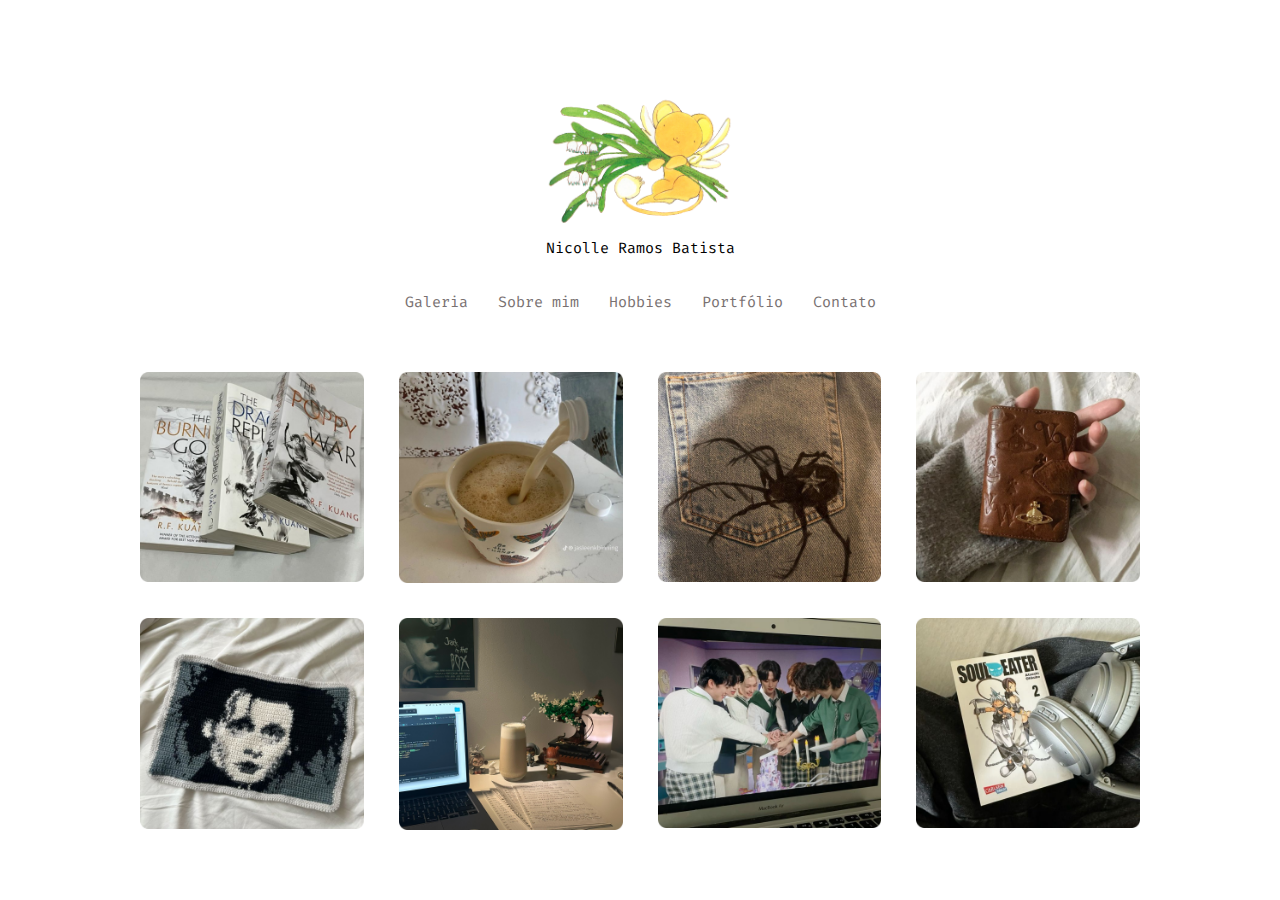
<file: index.html>
<!DOCTYPE html>
<html lang="en">
<head>
    <meta charset="UTF-8">
    <meta name="viewport" content="width=device-width, initial-scale=1.0">
    <link rel="stylesheet" href="./css/index.css">
    <title>Portfólio pessoal</title>
</head>
<body>
    <!-- Cabeçalho -->
    <header>
        <img src="./images/lily-sakura.png" width="190px"> 
        <p>Nicolle Ramos Batista</p>
    </header>

    <!-- Navegação -->
    <nav>
        <a href="./index.html">Galeria</a>
        <a href="./about.html">Sobre mim</a>
        <a href="./outros.html">Hobbies</a>
        <a href="./portfolio.html">Portfólio</a>
        <a href="./contato.html">Contato</a>
    </nav>

    <div class="stuff-container">
        <img src="./images/The Poppy War 1.png">
        <img src="./images/download 1.png">
        <img src="./images/jeans drawing 1.png">
        <img src="./images/download (2) 1.png">
        <img src="./images/Edward Scissorhands 1.png">
        <img src="./images/1000105141 1.png">
        <img src="./images/1000105113 1 (1).png">
        <img src="./images/One piece __ (1).png">

    </div>
</body>
</html>
</file>
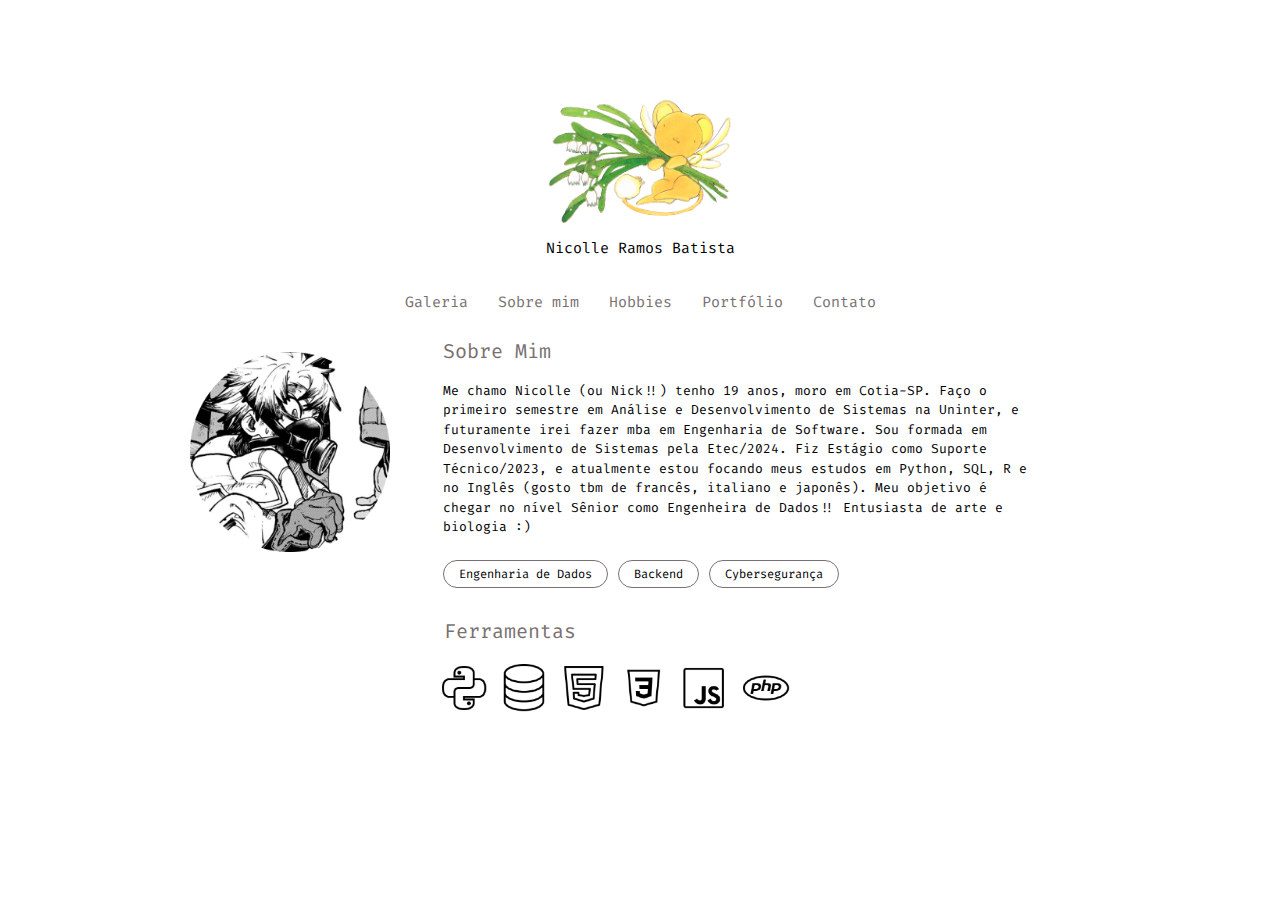
<file: about.html>
<!DOCTYPE html>
<html lang="en">
<head>
    <meta charset="UTF-8">
    <meta name="viewport" content="width=device-width, initial-scale=1.0">
    <link rel="stylesheet" href="./css/about.css">
    <title>Portfólio pessoal</title>
</head>
<body>
    <!-- Cabeçalho -->
    <header>
        <img src="./images/lily-sakura.png" width="190px"> 
        <p>Nicolle Ramos Batista</p>
    </header>

    <!-- Navegação -->
    <nav>
        <a href="./index.html">Galeria</a>
        <a href="./about.html">Sobre mim</a>
        <a href="./outros.html">Hobbies</a>
        <a href="./portfolio.html">Portfólio</a>
        <a href="./contato.html">Contato</a>
    </nav>

    <!-- Resumo Sobre mim -->
    <main class="conteudo">
        <section class="sobre">
            <div class="perfil">
                <img src="./images/1000107006 1.png">
            </div>
            <div class="texto">
                <h2>Sobre Mim</h2>
                <p>
                    Me chamo Nicolle (ou Nick!!) tenho 19 anos, moro em Cotia-SP. Faço o primeiro semestre em Análise e Desenvolvimento de Sistemas na Uninter, e futuramente irei fazer mba em Engenharia de Software. 
                    Sou formada em Desenvolvimento de Sistemas pela Etec/2024. Fiz Estágio como Suporte Técnico/2023, e atualmente estou focando meus estudos 
                    em Python, SQL, R e no Inglês (gosto tbm de francês, italiano e japonês). Meu objetivo é chegar no nível Sênior como Engenheira de Dados!! Entusiasta de arte e biologia :)
                </p>
                <div class="tags">
                    <span>Engenharia de Dados</span>
                    <span>Backend</span>
                    <span>Cybersegurança</span>
                </div>
            </div>
        </section>

        <!-- Ferramentas --> 
        <section class="ferramentas">
            <h1>Ferramentas</h1>
            <div class="ferramentas-img">
                <img src="./images/Group 4.png">
            </div>
        </section>
    </main>

</body>
</html>
</file>
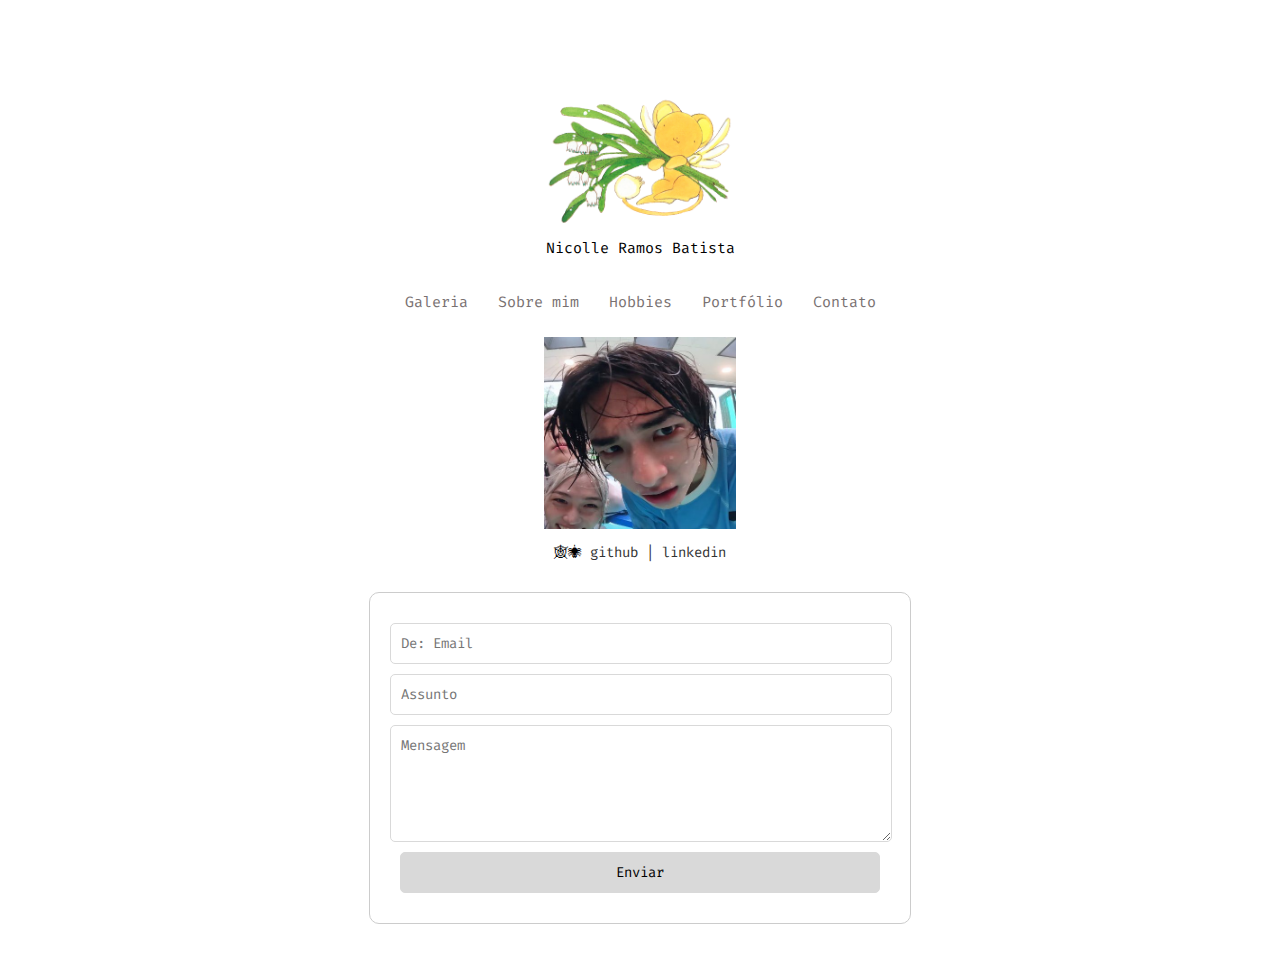
<file: contato.html>
<!DOCTYPE html>
<html lang="en">
<head>
    <meta charset="UTF-8">
    <meta name="viewport" content="width=device-width, initial-scale=1.0">
    <style>
        @import url('https://fonts.googleapis.com/css2?family=Fira+Code:wght@300..700&display=swap');

        body {
            font-family: "Fira Code", monospace;
            margin: 0;
            padding: 0;
            text-align: center;
        }

        header {
            margin-top: 90px;
        }

        nav {
            margin-top: -15px;
        }

        nav a {
            color: #797171;
            margin: 0 10px;
            text-decoration: none;
            font-size: 15px;
        }

        nav a:hover {
            color: #000;
        }

        p {
            font-weight: 400;
            margin: 48px;
            margin-top: 0;
            font-size: 15px;
        }

        .intro {
            margin-top: 25px;
        }

        h1 {
            font-size: 14px;
            font-weight: 400;
        }

        a {
            text-decoration: none;
            color: #333;
        }

        .form-container {
            margin: 30px auto;
            width: 80%;
            max-width: 500px;
            padding: 20px;
            border: 1px solid #ccc;
            border-radius: 10px;
            text-align: left;
        }

        .form-container input,
        .form-container textarea,
        .form-container button {
            width: calc(100% - 20px);
            margin: 10px auto;
            padding: 10px;
            font-size: 14px;
            border: 1px solid #D9D9D9;
            border-radius: 5px;
            display: block;
            font-family: "Fira Code", monospace;
        }

        .form-container button {
            background-color: #D9D9D9;
            cursor: pointer;
            font-family: "Fira Code", monospace;
        }

        .form-container label {
            font-size: 14px;
            font-weight: bold;
        }
    </style>
    <title>Portfólio Pessoal</title>
</head>
<body>
    <!-- Cabeçalho -->
    <header>
        <img src="./images/lily-sakura.png" width="190px"> 
        <p>Nicolle Ramos Batista</p>
    </header>

    <!-- Navegação -->
    <nav>
        <a href="./index.html">Galeria</a>
        <a href="./about.html">Sobre mim</a>
        <a href="./outros.html">Hobbies</a>
        <a href="./portfolio.html">Portfólio</a>
        <a href="./contato.html">Contato</a>
    </nav>

    <!-- Contatos -->
    <div class="intro">
        <img src="./images/download (10).jpg" width="192px">
        <h1>🕸🕷 <a href="https://github.com/nicolleramos">github | </a><a href="https://www.linkedin.com/in/nicolleramosbatista">linkedin </a></h1>
    </div>    

    <!-- Formulário -->
    <div class="form-container">
        <form action="mailto:nicolleramosbatist9@gmail.com" method="POST" enctype="text/plain">
            <input type="email" id="email" name="email" placeholder="De: Email" required>
            
            <input type="text" id="subject" name="subject" placeholder="Assunto" required>
            
            <textarea id="message" name="message" rows="5" placeholder="Mensagem" required></textarea>
            
            <button type="submit">Enviar</button>
        </form>
    </div>
</body>
</html>
</file>
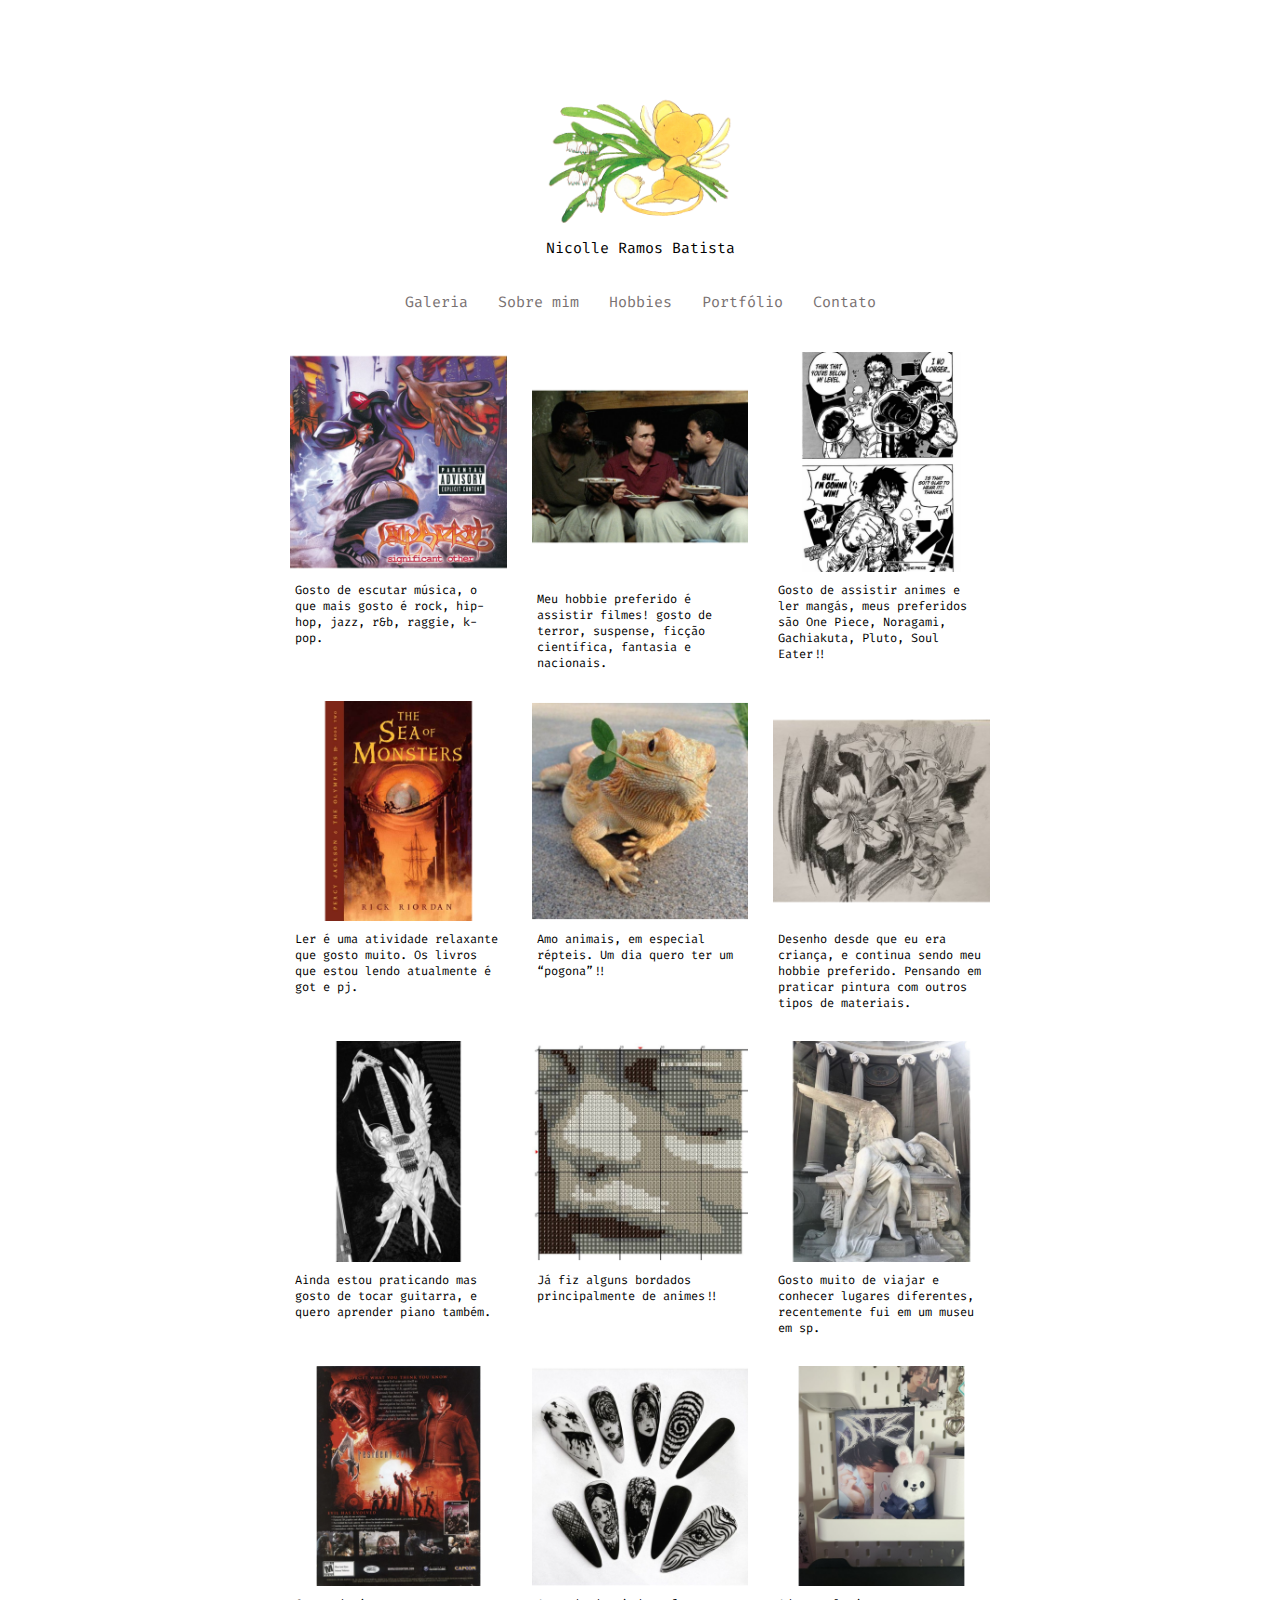
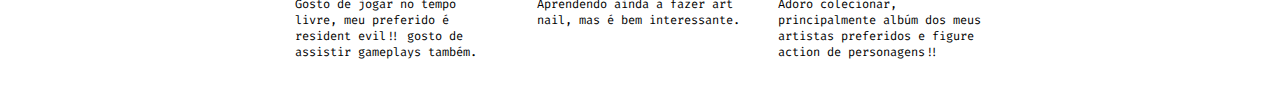
<file: outros.html>
<!DOCTYPE html>
<html lang="en">
<head>
    <meta charset="UTF-8">
    <meta name="viewport" content="width=device-width, initial-scale=1.0">
    <link rel="stylesheet" href="./css/hobbies.css">
    <title>Portfólio pessoal</title>
</head>
<body>
    <!-- Cabeçalho -->
    <header>
        <img src="./images/lily-sakura.png" width="190px"> 
        <p>Nicolle Ramos Batista</p>
    </header>

    <!-- Navegação -->
    <nav>
        <a href="./index.html">Galeria</a>
        <a href="./about.html">Sobre mim</a>
        <a href="./outros.html">Hobbies</a>
        <a href="./portfolio.html">Portfólio</a>
        <a href="./contato.html">Contato</a>
    </nav>

    <!-- Galeria de Hobbies -->
    <div class="gallery">
        <!-- Card 1 -->
        <div class="card">
            <img src="./images/Group 1 (3).png">
            <p>Gosto de escutar música, o que mais gosto é rock, hip-hop, jazz, r&b, raggie, k-pop.</p>
        </div>

        <!-- Card 2 -->
        <div class="card">
            <img src="./images/reflexões de um liquidificador 1.png">
            <p>Meu hobbie preferido é assistir filmes! gosto de terror, suspense, ficção científica, fantasia e nacionais.</p>
        </div>

        <!-- Card 3 -->
        <div class="card">
            <img src="./images/1000107395 2 (1).png">
            <p>Gosto de assistir animes e ler mangás, meus preferidos são One Piece, Noragami, Gachiakuta, Pluto, Soul Eater!!</p>
        </div>

        <!-- Card 4 -->
        <div class="card">
            <img src="./images/9 livros incríveis para ler em dezembro - Revista Galileu _ Cultura 1.png">
            <p>Ler é uma atividade relaxante que gosto muito. Os livros que estou lendo atualmente é got e pj.</p>
        </div>

        <!-- Card 5 -->
        <div class="card">
            <img src="./images/9 livros incríveis para ler em dezembro - Revista Galileu _ Cultura 2.png">
            <p>Amo animais, em especial répteis. Um dia quero ter um “pogona”!! </p>
        </div>

        <!-- Card 6 -->
        <div class="card">
            <img src="./images/9 livros incríveis para ler em dezembro - Revista Galileu _ Cultura 3.png">
            <p>Desenho desde que eu era criança, e continua sendo meu hobbie preferido. Pensando em praticar pintura com outros tipos de materiais.</p>
        </div>

        <!-- Card 7 -->        
        <div class="card">
            <img src="./images/9 livros incríveis para ler em dezembro - Revista Galileu _ Cultura 4.png">
            <p>Ainda estou praticando mas gosto de tocar guitarra, e quero aprender piano também.</p>
        </div>

        <!-- Card 8 --> 
        <div class="card">
            <img src="./images/9 livros incríveis para ler em dezembro - Revista Galileu _ Cultura 5.png">
            <p>Já fiz alguns bordados principalmente de animes!!</p>
        </div>

        <!-- Card 9 --> 
        <div class="card">
            <img src="./images/9 livros incríveis para ler em dezembro - Revista Galileu _ Cultura 6.png">
            <p>Gosto muito de viajar e conhecer lugares diferentes, recentemente fui em um museu em sp.</p>
        </div>

        <!-- Card 10 --> 
        <div class="card">
            <img src="./images/9 livros incríveis para ler em dezembro - Revista Galileu _ Cultura 7.png">
            <p>Gosto de jogar no tempo livre, meu preferido é resident evil!! gosto de assistir gameplays também.</p>
        </div>

        <!-- Card 11 --> 
        <div class="card">
            <img src="./images/9 livros incríveis para ler em dezembro - Revista Galileu _ Cultura 8.png">
            <p>Aprendendo ainda a fazer art nail, mas é bem interessante.</p>
        </div>

        <!-- Card 12 --> 
        <div class="card">
            <img src="./images/9 livros incríveis para ler em dezembro - Revista Galileu _ Cultura 9.png">
            <p>Adoro colecionar, principalmente albúm dos meus artistas preferidos e figure action de personagens!!</p>
        </div>
    </div>
</body>
</html>
</file>
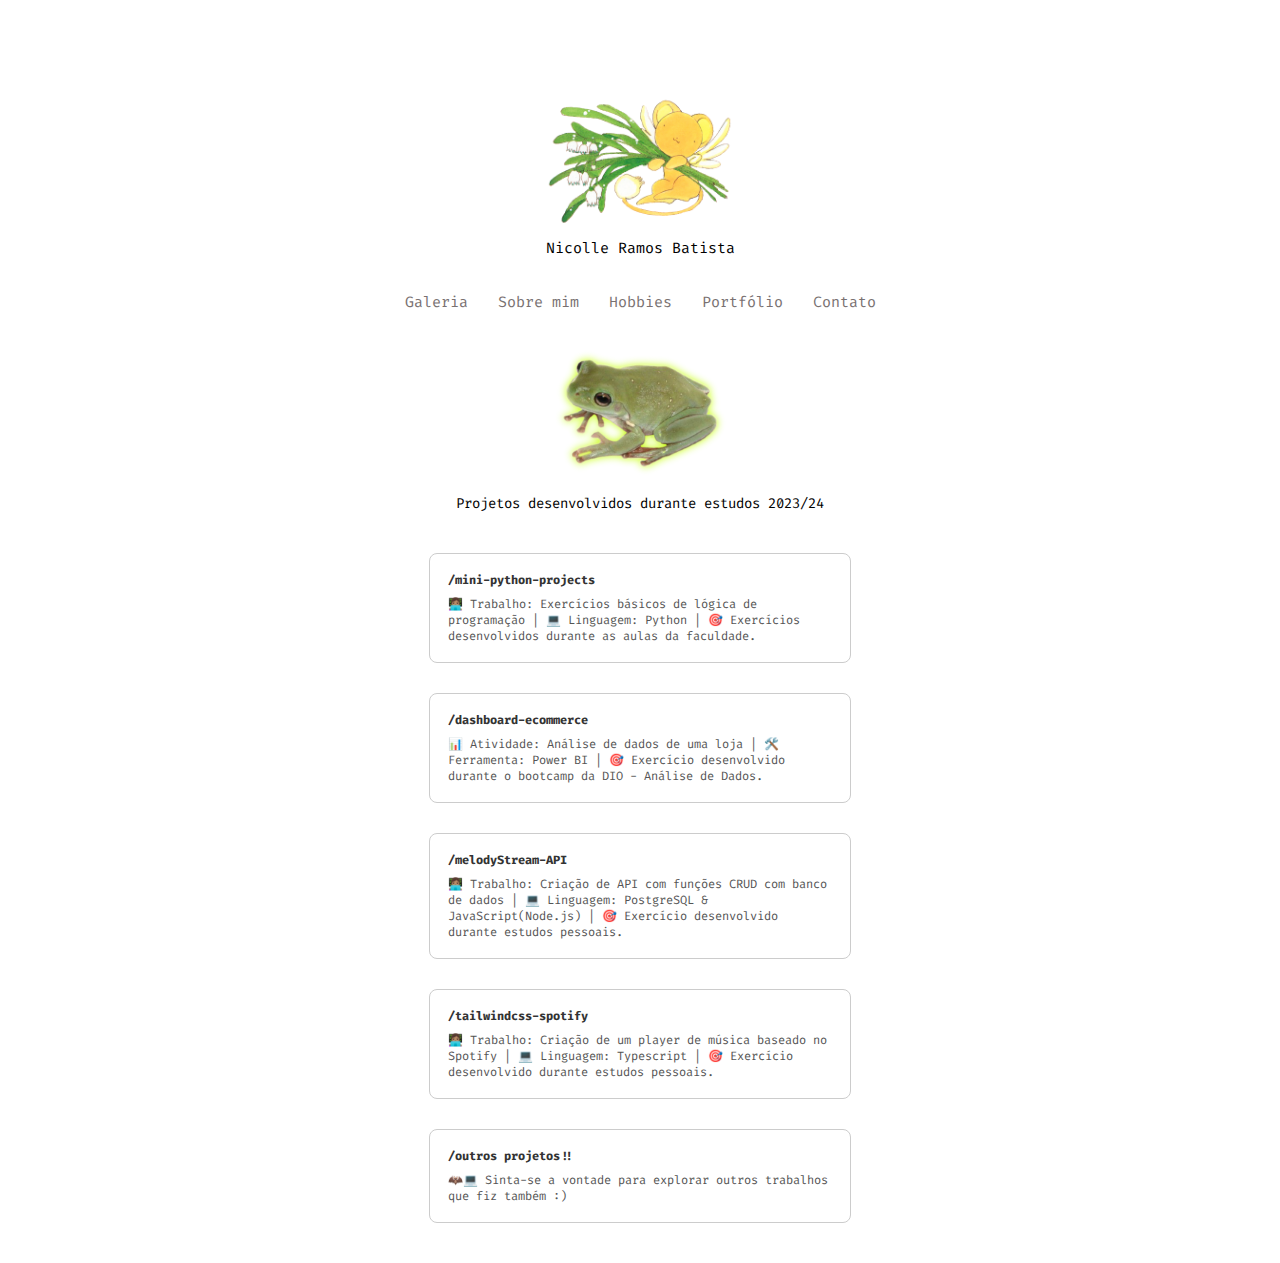
<file: portfolio.html>
<!DOCTYPE html>
<html lang="en">
<head>
    <meta charset="UTF-8">
    <meta name="viewport" content="width=device-width, initial-scale=1.0">
    <link rel="stylesheet" href="./css/portfolio.css">
    <title>Portfólio pessoal</title>
</head>
<body>
    <!-- Cabeçalho -->
    <header>
        <img src="./images/lily-sakura.png" width="190px"> 
        <p>Nicolle Ramos Batista</p>
    </header>

    <!-- Navegação -->
    <nav>
        <a href="./index.html">Galeria</a>
        <a href="./about.html">Sobre mim</a>
        <a href="./outros.html">Hobbies</a>
        <a href="./portfolio.html">Portfólio</a>
        <a href="./contato.html">Contato</a>
    </nav>

    <!-- Projetos -->
    <div class="intro">
        <div class="tooltip">
            <img src="./images/tumblr_e9f76c7ade698168f82bfa3c2cc33161_6201d9be_2048.png" width="192px">
            <div class="tooltip-text">Estão todos hospedados no github!!</div>
        </div>
        <h1>Projetos desenvolvidos durante estudos 2023/24</h1>
    </div>    

    <div class="projects">
        <div class="card">
            <a href="https://github.com/nicolleramos/mini-python-projects"><h2>/mini-python-projects</h2></a>
            <p>👩🏽‍💻 Trabalho: Exercícios básicos de lógica de programação | 💻 Linguagem: Python | 🎯 Exercícios desenvolvidos durante as aulas da faculdade.</p>
        </div>
        <div class="card">
            <a href="https://github.com/nicolleramos/dashboard-ecommerce"><h2>/dashboard-ecommerce</h2></a>
            <p>📊 Atividade: Análise de dados de uma loja | 🛠️ Ferramenta: Power BI | 🎯 Exercício desenvolvido durante o bootcamp da DIO - Análise de Dados.</p>
        </div>
        <div class="card">
            <a href="https://github.com/nicolleramos/MelodyStream-API"><h2>/melodyStream-API</h2></a>
            <p>👩🏽‍💻 Trabalho: Criação de API com funções CRUD com banco de dados | 💻 Linguagem: PostgreSQL & JavaScript(Node.js) | 🎯 Exercício desenvolvido durante estudos pessoais.</p>
        </div>
        <div class="card">
            <a href="https://github.com/nicolleramos/tailwindcss-spotify"><h2>/tailwindcss-spotify</h2></a>
            <p>👩🏽‍💻 Trabalho: Criação de um player de música baseado no Spotify | 💻 Linguagem: Typescript | 🎯 Exercício desenvolvido durante estudos pessoais.</p>
        </div>
        <div class="card">
            <a href="https://github.com/nicolleramos"><h2>/outros projetos!!</h2></a>
            <p>🦇💻 Sinta-se a vontade para explorar outros trabalhos que fiz também :)</p>
        </div>
    </div>   

</body>
</html>
</file>
<file: css/index.css>
/* Fonte de letra "Fira Code" do Google Fonts */
@import url('https://fonts.googleapis.com/css2?family=Fira+Code:wght@300..700&display=swap');

body {
    font-family: "Fira Code", monospace;
    margin: 0;
    padding: 0;
    text-align: center;
}

header {
    margin-top: 90px;
}

nav {
    margin-top: -15px;
}

nav a {
    color: #797171;
    margin: 0 10px;
    text-decoration: none;
    font-size: 15px;
}

nav a:hover {
    color: #000;
}

p {
    font-weight: 400;
    margin: 48px;
    margin-top: 0;
    font-size: 15px;
}

.stuff-container {
    display: grid;
    grid-template-columns: repeat(auto-fit, minmax(180px, 1fr));
    gap: 35px;
    max-width: 1000px;
    margin: 20px auto;
    padding: 40px;
}

.stuff-container img {
    width: 100%;
    height: auto;
}
</file>
<file: css/about.css>
@import url('https://fonts.googleapis.com/css2?family=Fira+Code:wght@300..700&display=swap');

body {
    font-family: "Fira Code", monospace;
    margin: 0;
    padding: 0;
    text-align: center;
}

header {
    margin-top: 90px;
}

nav {
    margin-top: -15px;
}

nav a {
    color: #797171;
    margin: 0 10px;
    text-decoration: none;
    font-size: 15px;
}

nav a:hover {
    color: #000;
}

p {
    font-weight: 400;
    margin: 48px;
    margin-top: 0;
    font-size: 15px;
}

main {
    max-width: 900px;
    margin: 0 auto;
    padding: 10px;
}

.sobre {
    display: flex;
    align-items: center;
    gap: 5px;
}

.perfil img {
    width: 200px;
    margin: 0;
}

.texto h2 {
    margin-left: 48px;
    font-size: 20px;
    font-weight: 400;
    color: #797171;
    text-align: left;
}

.texto p {
    font-size: 13px;
    line-height: 1.5;
    text-align: left;
}

.tags {
    margin-left: 48px;
    display: flex;
    flex-wrap: wrap;
    gap: 10px;
    margin-top: -25px;
}

.tags span {
    border-radius: 20px;
    padding: 5px 15px;
    font-size: 12px;
    border: 1px #797171 solid;
}

.ferramentas {
    margin-top: 30px;
    gap: 10px;
}

.ferramentas h1 {
    font-size: 20px;
    font-weight: 400;
    color: #797171;
    margin-right: 260px;
}

.ferramentas-img {
    margin-top: 20px;
    margin-right: 50px;
}

.ferramentas-img img {
    width: 350px;
}
</file>
<file: css/hobbies.css>
@import url('https://fonts.googleapis.com/css2?family=Fira+Code:wght@300..700&display=swap');

body {
    font-family: "Fira Code", monospace;
    margin: 0;
    padding: 0;
    text-align: center;
}

header {
    margin-top: 90px;
}

nav {
    margin-top: -15px;
}

nav a {
    color: #797171;
    margin: 0 10px;
    text-decoration: none;
    font-size: 15px;
}

nav a:hover {
    color: #000;
}

p {
    font-weight: 400;
    margin: 48px;
    margin-top: 0;
    font-size: 15px;
}

.gallery {
    display: grid;
    grid-template-columns: repeat(auto-fit, minmax(180px, 1fr)); 
    gap: 25px;
    padding: 20px;
    margin: 20px auto;
    max-width: 700px; 
}

.card {
    overflow: hidden;
    text-align: center;
    transition: transform 0.3s ease;
}

.card:hover {
    transform: scale(1.05);
}

.card img {
    width: 100%;
}

.card p {
    font-size: 12px;
    margin: 5px;
    text-align: left;
}
</file>
<file: css/portfolio.css>
@import url('https://fonts.googleapis.com/css2?family=Fira+Code:wght@300..700&display=swap');

body {
    font-family: "Fira Code", monospace;
    margin: 0;
    padding: 0;
    text-align: center;
}

header {
    margin-top: 90px;
}

nav {
    margin-top: -15px;
}

nav a {
    color: #797171;
    margin: 0 10px;
    text-decoration: none;
    font-size: 15px;
}

nav a:hover {
    color: #000;
}

p {
    font-weight: 400;
    margin: 48px;
    margin-top: 0;
    font-size: 15px;
}

.intro {
    margin-top: 25px;
}

h1 {
    font-size: 14px;
    font-weight: 400;
    margin-top: -20px;
}

.intro img {
    margin-top: -20px;
}

.projects {
    width: 60%; 
    max-width: 1200px; 
    display: flex;
    flex-wrap: wrap;
    gap: 30px;
    margin: 40px auto; 
    justify-content: center;
}

.card {
    width: 400px;
    padding: 10px;
    border: 1px solid #ccc;
    border-radius: 8px;
}

.card h2 {
    font-size: 12px;
    color: #333;
    text-align: left;
    margin: 8px;
}

a {
    text-decoration: none;
}

.card p {
    font-size: 12px;
    color: #555;
    text-align: left;
    margin: 8px;
}

.tooltip {
    position: relative;
    display: inline-block;
    cursor: pointer;
}

.tooltip .tooltip-text {
    visibility: hidden;
    width: 180px; 
    background-color: rgba(0, 0, 0, 0.8);
    color: #fff; 
    text-align: center;
    padding: 5px;
    border-radius: 5px;
    position: absolute;
    bottom: 120%; 
    font-size: 10px;
    left: 50%;
    transform: translateX(-50%);
    z-index: 1;
    opacity: 0;
    transition: opacity 0.3s ease;
}

.tooltip .tooltip-text::after {
    content: '';
    position: absolute;
    top: 100%;
    left: 50%;
    transform: translateX(-50%);
    border-width: 5px;
    border-style: solid;
    border-color: rgba(0, 0, 0, 0.8) transparent transparent transparent;
}

.tooltip:hover .tooltip-text {
    visibility: visible;
    opacity: 1;
}
</file>
